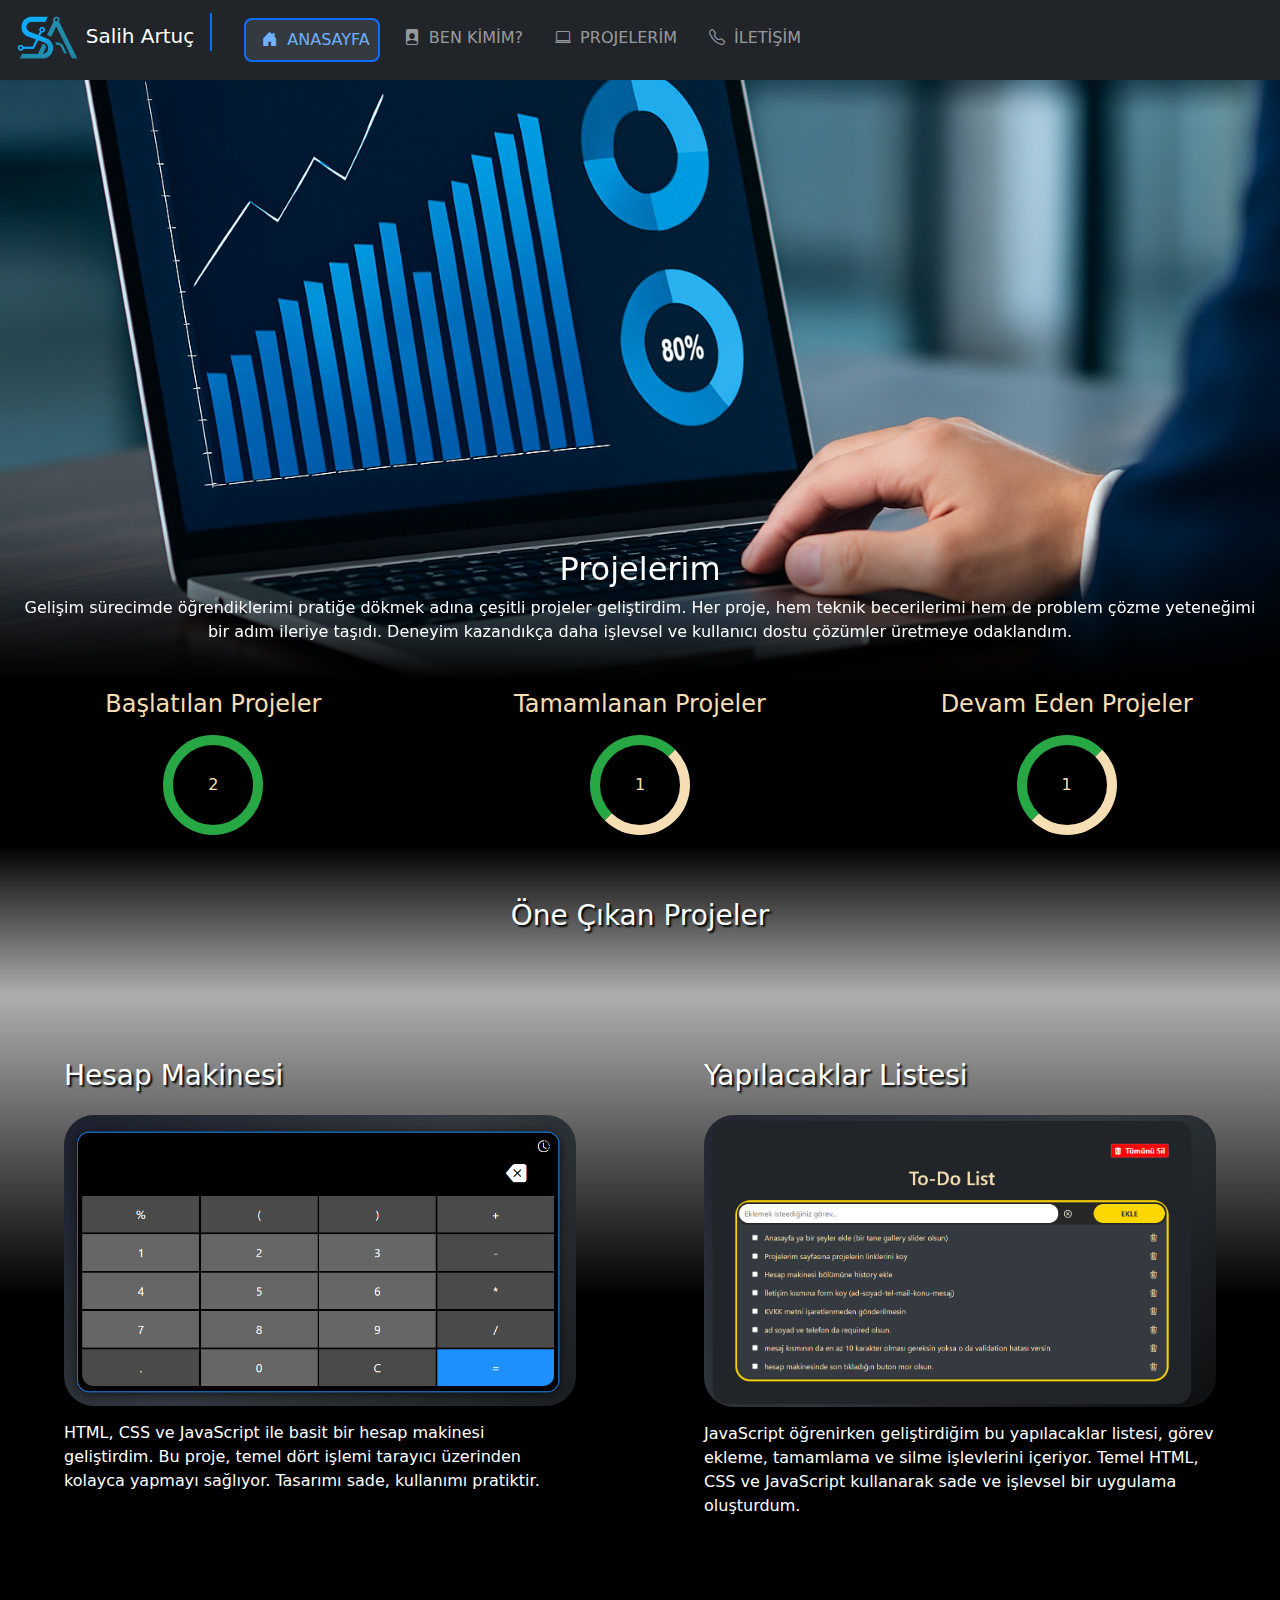
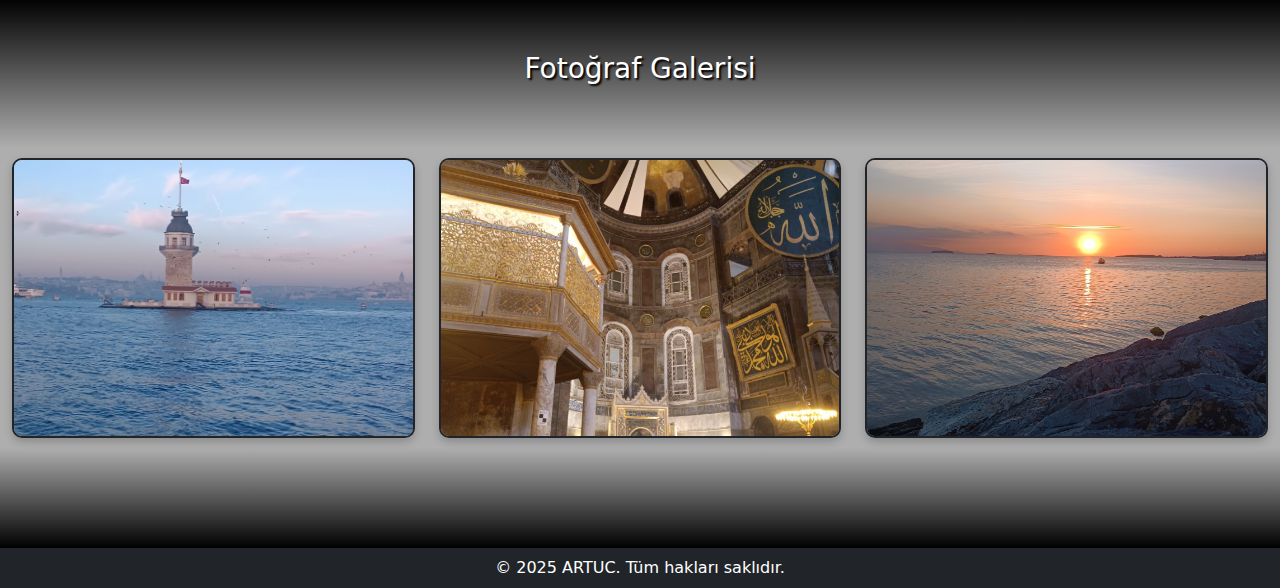
<file: index.html>
<!DOCTYPE html>
<html lang="tr">
	<head>
		<meta charset="utf-8">
		<link rel="stylesheet" href="styles.css">
		<link href="https://cdn.jsdelivr.net/npm/bootstrap@5.3.3/dist/css/bootstrap.min.css" rel="stylesheet">
		<link href="https://cdn.jsdelivr.net/npm/bootstrap-icons/font/bootstrap-icons.css" rel="stylesheet">
		<meta name="viewport" content="width=device-width, initial-scale=1.0">
		<title>Hakkımda|Salih Artuç</title>
	</head>
	<body style="background-color:rgb(174, 174, 174);">
		<!--NAVBAR KISMI-->
		<nav class="navbar navbar-dark bg-dark navbar-expand-lg fixed-top">
			<a class="navbar-brand " id="main-nav" href="index.html">
				<img src="RESİMLER/ChatGPT Image 22 Nis 2025 22_52_01.PNG" class="ms-3" style="max-height: 5vh;">
				<p class="d-inline-block pt-2 pe-3 border-end border-2 border-primary ">Salih Artuç</p>
			</a>

			<!--BUTON MENÜ-->
			<button class="navbar-toggler me-3" type="button" data-bs-toggle="collapse" data-bs-target="#menu" aria-controls="menu" aria-expanded="false" aria-label="Açılır kapanır menü">
				<span class="navbar-toggler-icon "></span>
			</button>

			<div class="collapse navbar-collapse bg-dark ms-3" id="menu">
				<ul class="navbar-nav ">
					<li class="nav-item me-3">
						<a class="nav-link active rounded-3 border border-2 border-primary ps-3" href="index.html">
							<i class="bi bi-house-door-fill me-1"></i>
							ANASAYFA</a>
					</li>
					<li class="nav-item me-3">
						<a class="nav-link" href="hakkımda.html">
							<i class="bi bi-file-person-fill me-1"></i>
							BEN KİMİM?</a>
					</li>
					<li class="nav-item me-3">
						<a class="nav-link" href="projelerim.html">
							<i class="bi bi-laptop me-1"></i>
							PROJELERİM</a>
					</li>
					<li class="nav-item me-3">
						<a class="nav-link" href="iletişim.html">
							<i class="bi bi-telephone me-1"></i>
							İLETİŞİM</a>
					</li>
				</ul>
			</div>
		</nav>



		 <!--anasayfa slider-->
		 <div class="carousel slide" data-bs-ride="carousel" data-bs-interval="3000">
			<div class="carousel-inner">
		
				<div class="carousel-item active">
					<img class="d-block w-100" src="RESİMLER/slider1.png" alt="Slider 1">
					<div class="carousel-caption">
						<a href="projelerim.html">
							<h2>Projelerim</h2>
							<p>Gelişim sürecimde öğrendiklerimi pratiğe dökmek adına çeşitli projeler geliştirdim.
								Her proje, hem teknik becerilerimi hem de problem çözme yeteneğimi bir adım ileriye taşıdı.
								Deneyim kazandıkça daha işlevsel ve kullanıcı dostu çözümler üretmeye odaklandım.</p>
						</a>
					</div>
				</div>
		
				<div class="carousel-item">
					<img class="d-block w-100" src="RESİMLER/slider2.jpeg" alt="Slider 2">
					<div class="carousel-caption">
						<a href="hakkımda.html">
							<h2>Ben Kimim?</h2>
							<p>"Benim kim olduğumu merak ediyorsanız, geçmişim, yeteneklerim ve hedeflerim hakkında daha fazla bilgi edinmek 
								için 'Ben Kimim?' sayfamı ziyaret edebilirsiniz. Kendi yolculuğumda öğrendiklerimi ve deneyimlerimi paylaşarak, 
								sizi daha derin bir anlayışa yönlendirmeyi amaçlıyorum."</p>
						</a>
					</div>
				</div>
		
				<div class="carousel-item">
					<img class="d-block w-100" src="RESİMLER/slider3.png" alt="Slider 3">
					<div class="carousel-caption">
						<a href="iletişim.html">
							<h2>İletişime Geçin...</h2>
							<p>Benimle iletişime geçmek isterseniz, sorularınızı, önerilerinizi veya herhangi bir konuda görüşlerinizi paylaşmak için 
								'İletişim' sayfamı ziyaret edebilirsiniz. Sizinle daha yakın bir bağlantı kurmayı ve yardımcı olmayı dört gözle bekliyorum.</p>
						</a>
					</div>
				</div>
		
			</div>
		</div>
		
		<!--proje grafikleri-->
		<div class="container-fluid main-page-project">
			<div class="row">
				<div class="col-4 d-flex flex-column align-items-center">
					<h4 class="pb-2">Başlatılan Projeler</h4>
					<div class="progress-circle">
						<span>2</span>
					</div>
					  
				</div>
				
				<div class="col-4 d-flex flex-column align-items-center">
					<h4 class="pb-2">Tamamlanan Projeler</h4>
					<div class="progress-circle" id="completed-circle">
						<span>1</span>
					</div>
				</div>

				<div class="col-4 d-flex flex-column align-items-center">
					<h4 class="pb-2">Devam Eden Projeler</h4>
					<div class="progress-circle" id="continued-circle">
						<span>1</span>
					</div>
				</div>
			</div>
		</div>

		<!--Öne Çıkan Projeler-->
		<div class="container-fluid">
			<div class="row">

				<div class="col-12 gallery-caption">
					<h3>Öne Çıkan Projeler</h3>
				</div>

				<div class="col-12 col-lg-6 p-5 image-box">
					<div class="p-3">
						<h3>Hesap Makinesi</h3>
						<a href="https://salih-artuc.github.io/project2-CALCULATOR/" target="_blank">
							<img src="RESİMLER/div-1.png">
						</a>
						<p>HTML, CSS ve JavaScript ile basit bir hesap makinesi geliştirdim. Bu proje, temel dört işlemi tarayıcı üzerinden kolayca yapmayı sağlıyor. Tasarımı sade, kullanımı pratiktir.</p>
						<p></p>
					</div>
				</div>

				<div class="col-12 col-lg-6 p-5 image-box">
					<div class="p-3">
						<h3>Yapılacaklar Listesi</h3>
						<a href="https://salih-artuc.github.io/project3-ToDoList/">
							<img src="RESİMLER/div-2.png" >
						</a>
						<p>JavaScript öğrenirken geliştirdiğim bu yapılacaklar listesi, görev ekleme, tamamlama ve silme işlevlerini içeriyor. Temel HTML, CSS ve JavaScript kullanarak sade ve işlevsel bir uygulama oluşturdum.</p>
					</div>
				</div>

				<div class="col-12 col-lg-6">

				</div>

			</div>
		</div>


		<!--Fotoğraf Galerisi-->
		<div class="gallery container-fluid">
			<div class="row">
				<div class="col-12 gallery-caption">
					<h3>Fotoğraf Galerisi</h3>
				</div>

				<div class="col-12 col-md-6 col-lg-4 gallery-block">
					<a href="RESİMLER/gallery-1.jpg" target="_blank">
						<img src="RESİMLER/gallery-1.jpg" alt="gallery-1">
					</a>
				</div>

				<div class="col-12 col-md-6 col-lg-4 gallery-block">
					<a href="RESİMLER/gallery-2.jpg" target="_blank">
						<img src="RESİMLER/gallery-2.jpg" alt="gallery-2">
					</a>
				</div>

				<div class="col-12 col-md-6 col-lg-4 gallery-block">
					<a href="RESİMLER/gallery3.jpg" target="_blank">
						<img src="RESİMLER/gallery3.jpg" alt="gallery-3">
					</a>
				</div>

				<div class="col-12 gallery-end"></div>
			</div>
		</div>

		<footer class="bg-dark text-white text-center py-2">
			&copy; 2025 ARTUC. Tüm hakları saklıdır.
		</footer>

		<script src="https://cdn.jsdelivr.net/npm/bootstrap@5.3.3/dist/js/bootstrap.bundle.min.js"></script>
	</body>
</html>
</file>
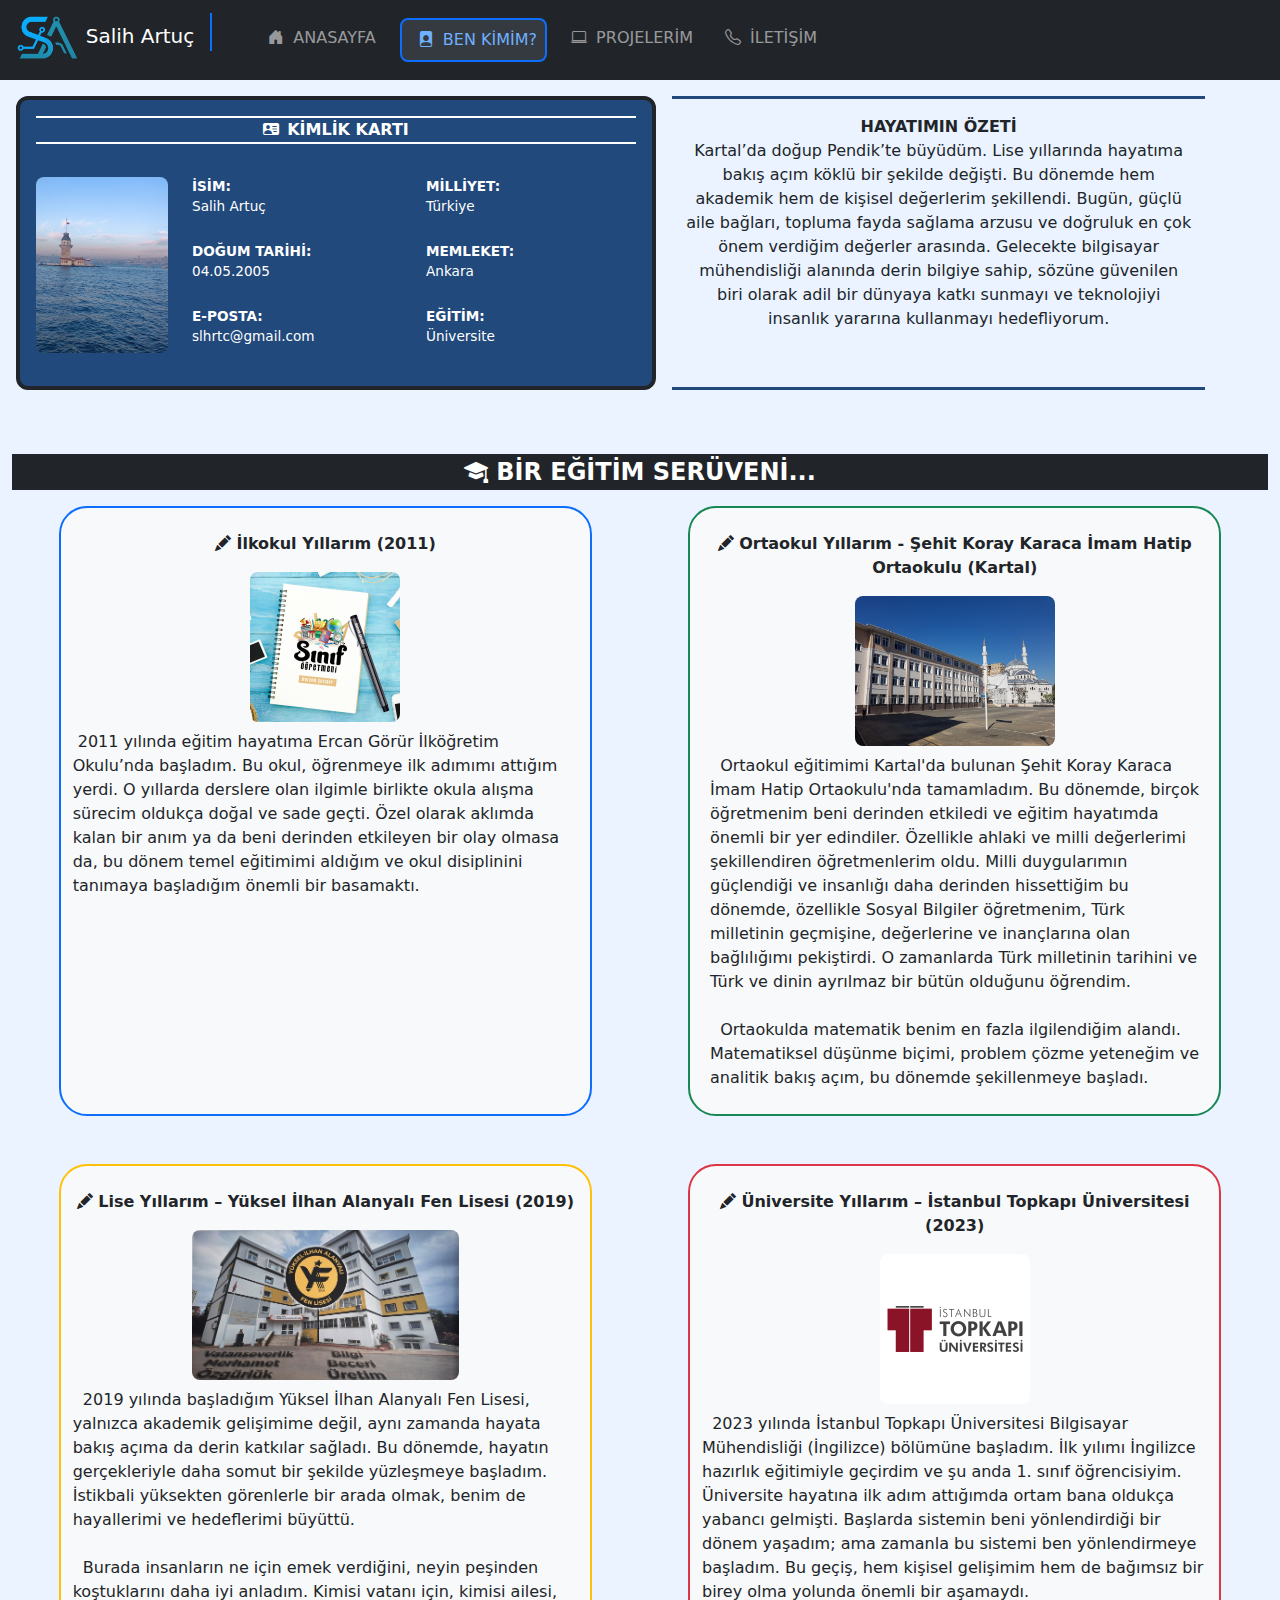
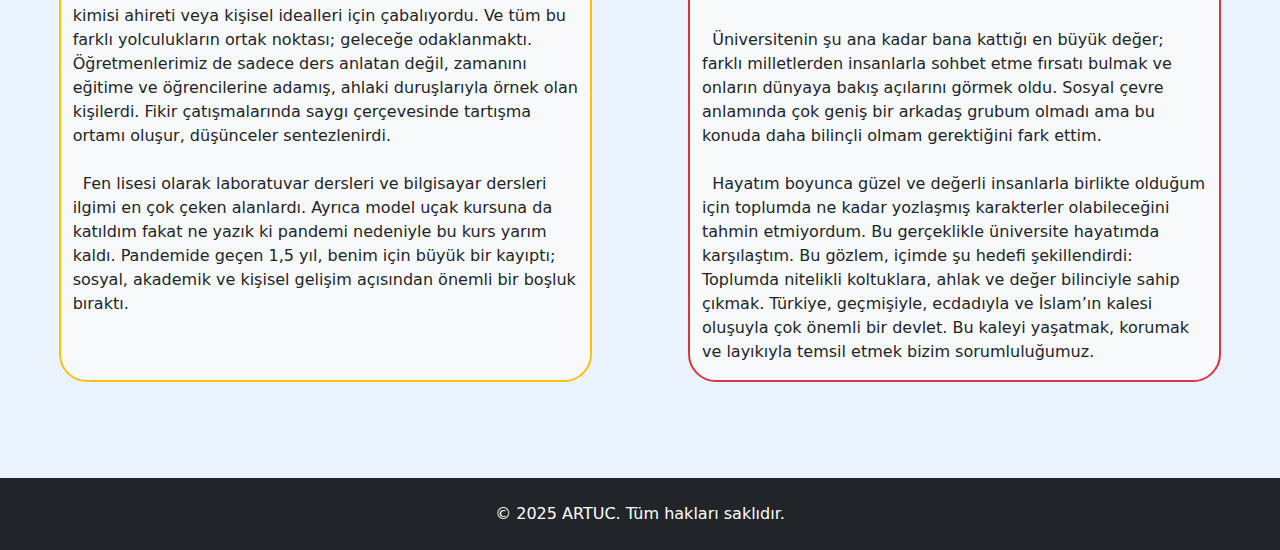
<file: hakkımda.html>
<!DOCTYPE html>
<html lang="tr">
	<head>
		<meta charset="utf-8">
		<link rel="stylesheet" href="styles.css">
		<link href="https://cdn.jsdelivr.net/npm/bootstrap@5.3.3/dist/css/bootstrap.min.css" rel="stylesheet">
		<link href="https://cdn.jsdelivr.net/npm/bootstrap-icons/font/bootstrap-icons.css" rel="stylesheet">
		<meta name="viewport" content="width=device-width, initial-scale=1.0">
		<title>Hakkımda|Salih Artuç</title>
	</head>
	<body style="background-color:rgb(234, 243, 255) ;">
		<!--NAVBAR KISMI-->
		<nav class="navbar navbar-dark bg-dark navbar-expand-lg fixed-top">
			<a class="navbar-brand " href="index.html">
				<img src="RESİMLER/ChatGPT Image 22 Nis 2025 22_52_01.PNG" class="ms-3" style="max-height: 5vh;">
				<p class="d-inline-block pt-2 pe-3 me-2 border-end border-2 border-primary ">Salih Artuç</p>
			</a>

			<!--BUTON MENÜ-->
			<button class="navbar-toggler me-3" type="button" data-bs-toggle="collapse" data-bs-target="#menu" aria-controls="menu" aria-expanded="false" aria-label="Açılır kapanır menü">
				<span class="navbar-toggler-icon "></span>
			</button>

			<div class="collapse navbar-collapse bg-dark ps-4" id="menu">
				<ul class="navbar-nav ">
					<li class="nav-item me-3">
						<a class="nav-link" href="index.html">
							<i class="bi bi-house-door-fill me-1"></i>
							ANASAYFA</a>
					</li>
					<li class="nav-item me-3">
						<a class="nav-link active rounded-3 border border-2 border-primary ps-3" href="hakkımda.html">
							<i class="bi bi-file-person-fill me-1"></i>
							BEN KİMİM?</a>
					</li>
					<li class="nav-item me-3">
						<a class="nav-link" href="projelerim.html">
							<i class="bi bi-laptop me-1"></i>
							PROJELERİM</a>
					</li>
					<li class="nav-item me-3">
						<a class="nav-link" href="iletişim.html">
							<i class="bi bi-telephone me-1"></i>
							İLETİŞİM</a>
					</li>
				</ul>
			</div>
		</nav>

		<!--KART VE HAYAT ÖZET KISMI-->
		<div class="container-fluid">
			<div class="row">
				
				<!--KİMLİK KARTI BÖLÜMÜ-->
				<div class="col-lg-6 text-white p-3 m-lg-3 div-rounded-md border border-4 border-dark" style="  background-color: #21497b;">
					<p class="text-center border-top border-2 border-bottom border-2 border-white "><i class="bi bi-person-vcard-fill me-2"></i><strong>KİMLİK KARTI</strong></p>
					<div class="row">
						<!-- Sol: Fotoğraf -->
						<div class="col-4 col-lg-3 d-flex align-items-center ">
							<img src="RESİMLER/IMG_20250311_075736.jpg" alt="profil fotoğrafı" class="img-fluid my-3 rounded-3" style="max-height: 200px;">
						</div>
				  
					  	<!-- Sağ: Bilgiler-->
					  	<div class="col-8 col-lg-9">
							<div class="row">
						  		
						  		<div class="col-6 mt-3 mb-4 fs-7 fs-sm-6 fs-lg-6 "><strong>İSİM:</strong><br>Salih Artuç</div>
						  		<div class="col-6 mt-3 mb-4 fs-7 fs-sm-6 fs-lg-6 "><strong>MİLLİYET:</strong><br>Türkiye</div>
				  
						  		
						  		<div class="col-6 mb-4 fs-7 fs-sm-6 fs-lg-6 "><strong>DOĞUM TARİHİ:</strong><br>04.05.2005</div>
						  		<div class="col-6 mb-4 fs-7 fs-sm-6 fs-lg-6 "><strong>MEMLEKET:</strong><br>Ankara</div>

								
						  		<div class="col-6 mb-4 fs-7 fs-sm-6 fs-lg-6 "><strong>E-POSTA:</strong><br>slhrtc@gmail.com</div>
						  		<div class="col-6 mb-4 fs-7 fs-sm-6 fs-lg-6 "><strong>EĞİTİM:</strong><br>Üniversite</div>								

							</div>
					  	</div>
					</div>
				</div>
				  
				  

				<!--HAYATIMIN ÖZETİ-->
				<div class="col-lg-5 my-3 py-3 text-center border-solid "><strong>HAYATIMIN ÖZETİ</strong><br>
					Kartal’da doğup Pendik’te büyüdüm. Lise yıllarında hayatıma bakış açım köklü bir şekilde değişti. 
					Bu dönemde hem akademik hem de kişisel değerlerim şekillendi. Bugün, güçlü aile bağları, topluma 
					fayda sağlama arzusu ve doğruluk en çok önem verdiğim değerler arasında. Gelecekte bilgisayar mühendisliği 
					alanında derin bilgiye sahip, sözüne güvenilen biri olarak adil bir dünyaya katkı sunmayı ve teknolojiyi 
					insanlık yararına kullanmayı hedefliyorum.
				</div>
			</div>
		</div>
		
		<!--EĞİTİM SERÜVENİ-->
		<div class="container-fluid">
			<p class="text-center fw-semibold fs-4 mt-5 bg-dark text-white"><i class="bi bi-mortarboard-fill me-2"></i>BİR EĞİTİM SERÜVENİ...</p>
			<div class="row justify-content-center">
				
				<!--İLKOKUL YILLARI-->
				<div class="col-lg-5 mx-lg-4 mx-xl-5 div-rounded-lg border border-2 border-primary bg-light hover-effect-primary">
					<p class="fw-semibold fs-6 text-center pt-4"><i class="bi bi-pencil-fill"></i>
						İlkokul Yıllarım (2011)</p>
					<img src="RESİMLER/sinif-ogretmeni-temali-defter-ve-kalem-ogretmene-hediye-12246-75-B.jpg" class="d-block mx-auto rounded-3" style="max-height: 150px;">
					<p class="text-rigth pt-2">
						&nbsp2011 yılında eğitim hayatıma Ercan Görür İlköğretim Okulu’nda başladım. Bu okul, öğrenmeye ilk adımımı attığım yerdi. O yıllarda derslere olan ilgimle birlikte okula alışma sürecim oldukça doğal ve sade geçti. Özel olarak aklımda kalan bir anım ya da beni derinden etkileyen bir olay olmasa da, bu dönem temel eğitimimi aldığım ve okul disiplinini tanımaya başladığım önemli bir basamaktı.</p>
				</div>

				<!--ORTAOKUL YILLARI-->
				<div class="col-lg-5 mx-lg-4 mx-xl-5 mt-5 mt-lg-0 div-rounded-lg border border-2 border-success bg-light hover-effect-secondary">
					<p class="fw-semibold fs-6 text-center pt-4"><i class="bi bi-pencil-fill"></i>
						Ortaokul Yıllarım - Şehit Koray Karaca İmam Hatip Ortaokulu (Kartal)</p>
					<img src="RESİMLER/20171019_124609.jpg" class="d-block mx-auto rounded-3" style="max-height: 150px;">
					<p class="text-rigth p-2">
						&nbsp;&nbsp;Ortaokul eğitimimi Kartal'da bulunan Şehit Koray Karaca İmam Hatip Ortaokulu'nda tamamladım. Bu dönemde, birçok öğretmenim beni derinden etkiledi ve eğitim hayatımda önemli bir yer edindiler. Özellikle ahlaki ve milli değerlerimi şekillendiren öğretmenlerim oldu. Milli duygularımın güçlendiği ve insanlığı daha derinden hissettiğim bu dönemde, özellikle Sosyal Bilgiler öğretmenim, Türk milletinin geçmişine, değerlerine ve inançlarına olan bağlılığımı pekiştirdi. O zamanlarda Türk milletinin tarihini ve Türk ve dinin ayrılmaz bir bütün olduğunu öğrendim.
						<br><br>&nbsp;&nbsp;Ortaokulda matematik benim en fazla ilgilendiğim alandı. Matematiksel düşünme biçimi, problem çözme yeteneğim ve analitik bakış açım, bu dönemde şekillenmeye başladı.</p>
				</div>
				
				<!--LİSE YILLARI-->
				<div class="col-lg-5 mx-lg-4 mx-xl-5 mt-5 mb-lg-5 div-rounded-lg border border-2 border-warning bg-light hover-effect-warning">
					<p class="fw-semibold fs-6 text-center pt-4"><i class="bi bi-pencil-fill"></i>
						Lise Yıllarım – Yüksel İlhan Alanyalı Fen Lisesi (2019)</p>
					<img src="RESİMLER/k_01110059_whatsappimage20240730at15.13.28.jpg" class="d-block mx-auto rounded-3" style="max-height: 150px;">
					<p class="text-rigth pt-2">
						&nbsp;&nbsp;2019 yılında başladığım Yüksel İlhan Alanyalı Fen Lisesi, yalnızca akademik gelişimime değil, aynı zamanda hayata bakış açıma da derin katkılar sağladı. Bu dönemde, hayatın gerçekleriyle daha somut bir şekilde yüzleşmeye başladım. İstikbali yüksekten görenlerle bir arada olmak, benim de hayallerimi ve hedeflerimi büyüttü.
						<br><br>&nbsp;&nbsp;Burada insanların ne için emek verdiğini, neyin peşinden koştuklarını daha iyi anladım. Kimisi vatanı için, kimisi ailesi, kimisi ahireti veya kişisel idealleri için çabalıyordu. Ve tüm bu farklı yolculukların ortak noktası; geleceğe odaklanmaktı. Öğretmenlerimiz de sadece ders anlatan değil, zamanını eğitime ve öğrencilerine adamış, ahlaki duruşlarıyla örnek olan kişilerdi. Fikir çatışmalarında saygı çerçevesinde tartışma ortamı oluşur, düşünceler sentezlenirdi.
						<br><br>&nbsp;&nbsp;Fen lisesi olarak laboratuvar dersleri ve bilgisayar dersleri ilgimi en çok çeken alanlardı. Ayrıca model uçak kursuna da katıldım fakat ne yazık ki pandemi nedeniyle bu kurs yarım kaldı. Pandemide geçen 1,5 yıl, benim için büyük bir kayıptı; sosyal, akademik ve kişisel gelişim açısından önemli bir boşluk bıraktı.
				</div>

				<!--ÜNİVERSİTE YILLARI-->
				<div class="col-lg-5 mx-lg-4 mx-xl-5 my-5 div-rounded-lg border border-2 border-danger bg-light hover-effect-danger">
					<p class="fw-semibold fs-6 text-center pt-4"><i class="bi bi-pencil-fill"></i>
						Üniversite Yıllarım – İstanbul Topkapı Üniversitesi (2023)</p>
					<img src="RESİMLER/istanbul-topkapi-universitesi-logo-png_seeklogo-455287.png" class="d-block mx-auto rounded-3" style="max-height: 150px;">
					<p class="text-rigth pt-2">
						&nbsp;&nbsp;2023 yılında İstanbul Topkapı Üniversitesi Bilgisayar Mühendisliği (İngilizce) bölümüne başladım. İlk yılımı İngilizce hazırlık eğitimiyle geçirdim ve şu anda 1. sınıf öğrencisiyim. Üniversite hayatına ilk adım attığımda ortam bana oldukça yabancı gelmişti. Başlarda sistemin beni yönlendirdiği bir dönem yaşadım; ama zamanla bu sistemi ben yönlendirmeye başladım. Bu geçiş, hem kişisel gelişimim hem de bağımsız bir birey olma yolunda önemli bir aşamaydı.
						<br><br>&nbsp;&nbsp;Üniversitenin şu ana kadar bana kattığı en büyük değer; farklı milletlerden insanlarla sohbet etme fırsatı bulmak ve onların dünyaya bakış açılarını görmek oldu. Sosyal çevre anlamında çok geniş bir arkadaş grubum olmadı ama bu konuda daha bilinçli olmam gerektiğini fark ettim.
						<br><br>&nbsp;&nbsp;Hayatım boyunca güzel ve değerli insanlarla birlikte olduğum için toplumda ne kadar yozlaşmış karakterler olabileceğini tahmin etmiyordum. Bu gerçeklikle üniversite hayatımda karşılaştım. Bu gözlem, içimde şu hedefi şekillendirdi: Toplumda nitelikli koltuklara, ahlak ve değer bilinciyle sahip çıkmak. Türkiye, geçmişiyle, ecdadıyla ve İslam’ın kalesi oluşuyla çok önemli bir devlet. Bu kaleyi yaşatmak, korumak ve layıkıyla temsil etmek bizim sorumluluğumuz.						
				</div>

			</div>
		</div>

		<footer class="bg-dark text-white text-center py-4 mt-5">
			&copy; 2025 ARTUC. Tüm hakları saklıdır.
		</footer>

		<script src="https://cdn.jsdelivr.net/npm/bootstrap@5.3.3/dist/js/bootstrap.bundle.min.js"></script>
	</body>
</html>
</file>
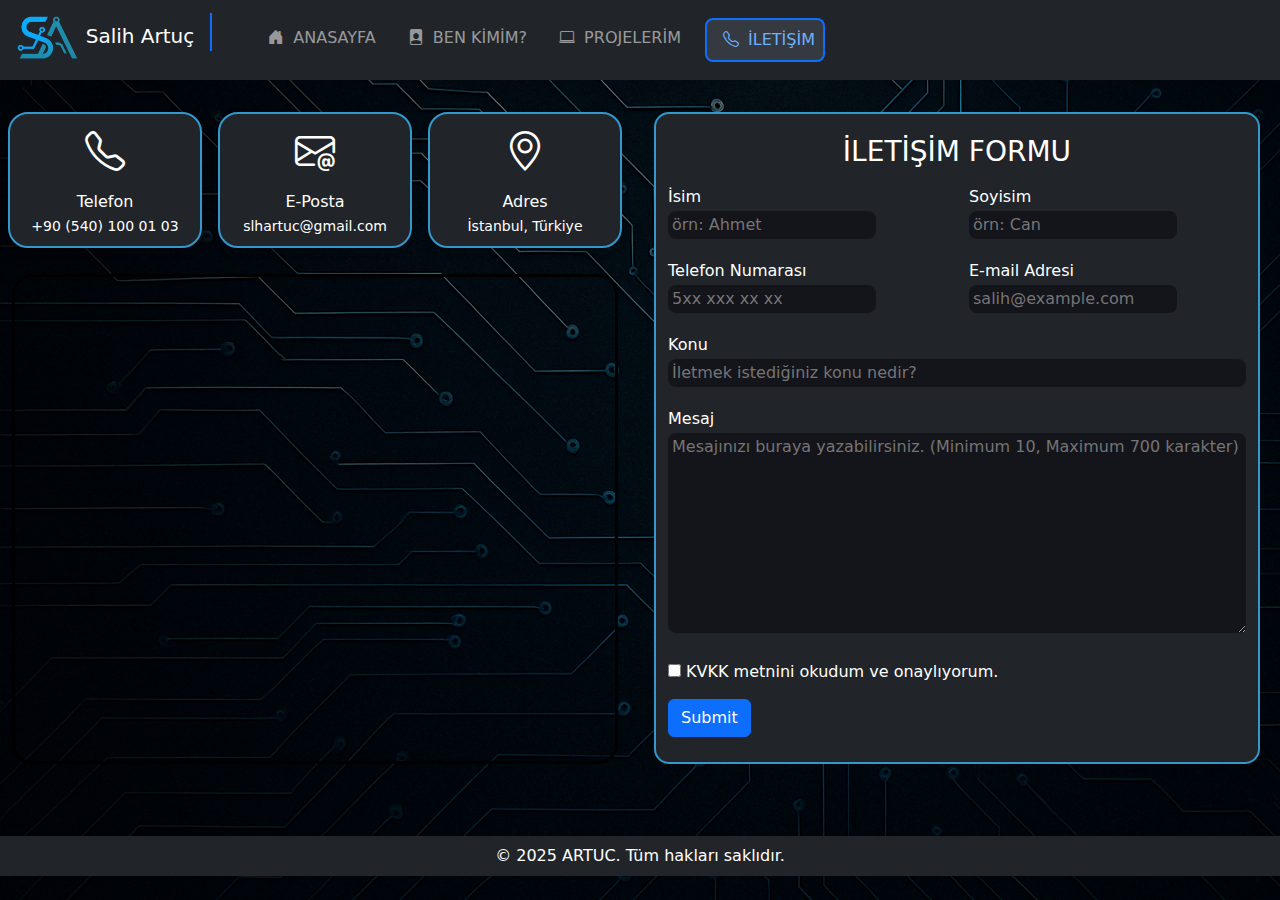
<file: iletişim.html>
<!DOCTYPE html>
<html lang="tr">
	<head>
		<meta charset="utf-8">
		<link rel="stylesheet" href="styles.css">
		<link href="https://cdn.jsdelivr.net/npm/bootstrap@5.3.3/dist/css/bootstrap.min.css" rel="stylesheet">
		<link href="https://cdn.jsdelivr.net/npm/bootstrap-icons/font/bootstrap-icons.css" rel="stylesheet">
		<meta name="viewport" content="width=device-width, initial-scale=1.0">
		<title>Hakkımda|Salih Artuç</title>
	</head>
	<body style="background-image: url(RESİMLER/ChatGPT\ Image\ 29\ Nis\ 2025\ 12_21_52.png);">
		<!--NAVBAR KISMI-->
		<nav class="navbar navbar-dark bg-dark navbar-expand-lg fixed-top">
			<a class="navbar-brand " href="index.html">
				<img src="RESİMLER/ChatGPT Image 22 Nis 2025 22_52_01.PNG" class="ms-3" style="max-height: 5vh;">
				<p class="d-inline-block pt-2 pe-3 me-2 border-end border-2 border-primary ">Salih Artuç</p>
			</a>

			<!--BUTON MENÜ-->
			<button class="navbar-toggler me-3" type="button" data-bs-toggle="collapse" data-bs-target="#menu" aria-controls="menu" aria-expanded="false" aria-label="Açılır kapanır menü">
				<span class="navbar-toggler-icon "></span>
			</button>

			<div class="collapse navbar-collapse bg-dark ps-4" id="menu">
				<ul class="navbar-nav ">
					<li class="nav-item me-3">
						<a class="nav-link" href="index.html">
							<i class="bi bi-house-door-fill me-1"></i>
							ANASAYFA</a>
					</li>
					<li class="nav-item me-3">
						<a class="nav-link" href="hakkımda.html">
							<i class="bi bi-file-person-fill me-1"></i>
							BEN KİMİM?</a>
					</li>
					<li class="nav-item me-3">
						<a class="nav-link" href="projelerim.html">
							<i class="bi bi-laptop me-1"></i>
							PROJELERİM</a>
					</li>
					<li class="nav-item me-3">
						<a class="nav-link active rounded-3 border border-2 border-primary ps-3" href="iletişim.html">
							<i class="bi bi-telephone me-1"></i>
							İLETİŞİM</a>
					</li>
				</ul>
			</div>
		</nav>

		<div class="container-fluid mt-2 mx-0 ps-0">
			<div class="row">
				<div class="col-12 col-lg-6 p-3 ps-4 d-inline-block">

					<!--telefon- e-posta- ve adres kutucukları-->
					<div class="row d-flex justify-content-center">
						<div class="col-12 col-lg-4 p-2">
							<div class="communication-box">
								<i class="bi bi-telephone d-inline-block fs-1 my-2"></i>
								<p class="mb-2">Telefon<br>
								<small>+90 (540) 100 01 03</small>
								</p>
							</div>
						</div>
					
						<div class="col-12 col-lg-4 p-2">
							<div class="communication-box">
								<i class="bi bi-envelope-at d-inline-block fs-1 my-2"></i>
								<p class="mb-2">E-Posta<br>
								<small>slhartuc@gmail.com</small>
								</p>
							</div>
						</div>
					
						<div class="col-12 col-lg-4 p-2">
							<div class="communication-box">
								<i class="bi bi-geo-alt d-inline-block fs-1 my-2"></i>
								<p class="mb-2">Adres<br>
								<small>İstanbul, Türkiye</small>
								</p>
							</div>
						</div>
					</div>
					<div class="map-container col-12">

						<!-- Google Maps bölümü-->
						<iframe id="maps"
							src="https://www.google.com/maps?q=Istanbul&output=embed&maptype=satellite&zoom=21" loading="lazy">
						</iframe>
					</div>
				</div>

				<!--form sayfası-->
				<div class="col-12 col-lg-6 px-3 py-4">
					<div class="row d-flex justify-content-center px-3 py-0">
						<form action="" id="communication-form">
							<h3 class="text-center my-3">İLETİŞİM FORMU</h3>

							<div class="row">
								<div class="col-12 col-lg-6">
									<label for="name">
										İsim
									</label><br>
									<input type="text" id="name" placeholder="örn: Ahmet" minlength="3" maxlength="30" required>

								</div>

								<div class="col-12 col-lg-6">
									<label for="surname">
										Soyisim
									</label><br>
									<input type="text" id="surname" placeholder="örn: Can" minlength="3" maxlength="15" required>
								</div>

								<div class="col-12 col-lg-6">
									<label for="number">
										Telefon Numarası
									</label><br>
									<input type="tel" id="phone-number" placeholder="5xx xxx xx xx" maxlength="10">
								</div>

								<div class="col-12 col-lg-6">
									<label for="email" >
										E-mail Adresi
									</label><br>
									<input type="email" id="email" placeholder="salih@example.com" maxlength="70" required>
								</div>

								<div class="col-12">
									<label for="topic">
										Konu
									</label><br>
									<input type="text" id="topic" placeholder="İletmek istediğiniz konu nedir?" minlength="3" maxlength="50" required>

								</div>

								<div class="col-12 col-lg-12">
									<label for="message">
										Mesaj
									</label><br>
									<textarea type="text" id="message" placeholder="Mesajınızı buraya yazabilirsiniz. (Minimum 10, Maximum 700 karakter)" minlength="10" maxlength="700" required></textarea>

								</div>
							</div>

							<div class=>
								<input type="checkbox" id="kvkk" required>
								<label for="kvkk">
								  KVKK metnini okudum ve onaylıyorum.
								</label>
							</div>
							<input class="btn btn-primary" type="submit" id="submit">
						</form>
					</div>
				</div>
			</div>
		</div>
		
		  

		<footer class="bg-dark text-white text-center py-2 mt-5">
			&copy; 2025 ARTUC. Tüm hakları saklıdır.
		</footer>

		<script src="https://cdn.jsdelivr.net/npm/bootstrap@5.3.3/dist/js/bootstrap.bundle.min.js"></script>
	</body>
</html>
</file>
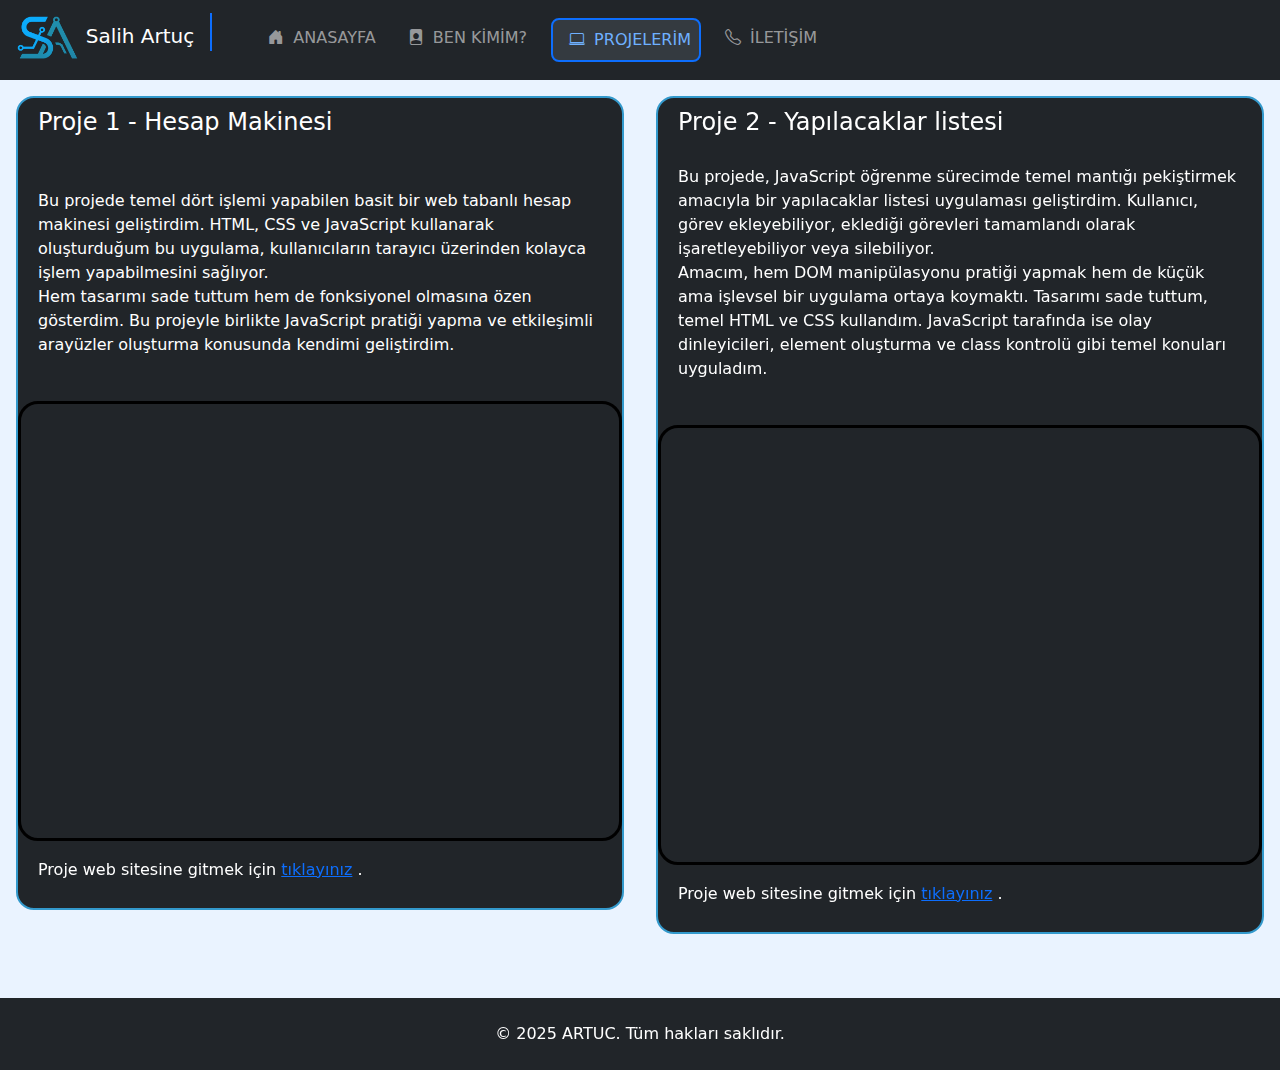
<file: projelerim.html>
<!DOCTYPE html>
<html lang="tr">
	<head>
		<meta charset="utf-8">
		<link rel="stylesheet" href="styles.css">
		<link href="https://cdn.jsdelivr.net/npm/bootstrap@5.3.3/dist/css/bootstrap.min.css" rel="stylesheet">
		<link href="https://cdn.jsdelivr.net/npm/bootstrap-icons/font/bootstrap-icons.css" rel="stylesheet">
		<meta name="viewport" content="width=device-width, initial-scale=1.0">
		<title>Hakkımda|Salih Artuç</title>
	</head>
	<body style="background-color:rgb(234, 243, 255) ;">
		<!--NAVBAR KISMI-->
		<nav class="navbar navbar-dark bg-dark navbar-expand-lg fixed-top">
			<a class="navbar-brand " href="index.html">
				<img src="RESİMLER/ChatGPT Image 22 Nis 2025 22_52_01.PNG" class="ms-3" style="max-height: 5vh;">
				<p class="d-inline-block pt-2 pe-3 me-2 border-end border-2 border-primary ">Salih Artuç</p>
			</a>

			<!--BUTON MENÜ-->
			<button class="navbar-toggler me-3" type="button" data-bs-toggle="collapse" data-bs-target="#menu" aria-controls="menu" aria-expanded="false" aria-label="Açılır kapanır menü">
				<span class="navbar-toggler-icon "></span>
			</button>

			<div class="collapse navbar-collapse bg-dark ps-4" id="menu">
				<ul class="navbar-nav ">
					<li class="nav-item me-3">
						<a class="nav-link" href="index.html">
							<i class="bi bi-house-door-fill me-1"></i>
							ANASAYFA</a>
					</li>
					<li class="nav-item me-3">
						<a class="nav-link" href="hakkımda.html">
							<i class="bi bi-file-person-fill me-1"></i>
							BEN KİMİM?</a>
					</li>
					<li class="nav-item me-3">
						<a class="nav-link active rounded-3 border border-2 border-primary ps-3" href="projelerim.html">
							<i class="bi bi-laptop me-1"></i>
							PROJELERİM</a>
					</li>
					<li class="nav-item me-3">
						<a class="nav-link" href="iletişim.html">
							<i class="bi bi-telephone me-1"></i>
							İLETİŞİM</a>
					</li>
				</ul>
			</div>
		</nav>

		<!--Proje kutucukları-->
		<div class="container-fluid">
			<div class="row">
				
				<!--Proje 1-->
				<div class="col-12 col-lg-6 p-3">
					<div class="project-box">
						<h4 class="project-title">Proje 1 - Hesap Makinesi</h4>
						<p class="project-title"><br>Bu projede temel dört işlemi yapabilen basit bir web tabanlı hesap makinesi geliştirdim. HTML, CSS ve JavaScript kullanarak oluşturduğum bu uygulama, kullanıcıların tarayıcı üzerinden kolayca işlem yapabilmesini sağlıyor.<br> Hem tasarımı sade tuttum hem de fonksiyonel olmasına özen gösterdim. Bu projeyle birlikte JavaScript pratiği yapma ve etkileşimli arayüzler oluşturma konusunda kendimi geliştirdim.</p>
						<iframe src="https://salih-artuc.github.io/project2-CALCULATOR/" frameborder="0"></iframe>
						<p class="project-title">Proje web sitesine gitmek için 
							<a href="https://salih-artuc.github.io/project2-CALCULATOR/" target="_blank"> tıklayınız</a>
						.</p>
					</div>
				</div>

				<div class="col-12 col-lg-6 p-3">
					<div class="project-box">
						<h4 class="project-title">Proje 2 - Yapılacaklar listesi</h4>
						<p class="project-title">Bu projede, JavaScript öğrenme sürecimde temel mantığı pekiştirmek amacıyla bir yapılacaklar listesi uygulaması geliştirdim. Kullanıcı, görev ekleyebiliyor, eklediği görevleri tamamlandı olarak işaretleyebiliyor veya silebiliyor.<br>
							Amacım, hem DOM manipülasyonu pratiği yapmak hem de küçük ama işlevsel bir uygulama ortaya koymaktı. Tasarımı sade tuttum, temel HTML ve CSS kullandım. JavaScript tarafında ise olay dinleyicileri, element oluşturma ve class kontrolü gibi temel konuları uyguladım.</p>
						<iframe src="https://salih-artuc.github.io/project3-ToDoList/
						" frameborder="0"></iframe>
						<p class="project-title">Proje web sitesine gitmek için 
							<a href="https://salih-artuc.github.io/project3-ToDoList/
							" target="_blank"> tıklayınız</a>
						.</p>
					</div>
				</div>
			</div>
		</div>

		<footer class="bg-dark text-white text-center py-4 mt-5">
			&copy; 2025 ARTUC. Tüm hakları saklıdır.
		</footer>

		<script src="https://cdn.jsdelivr.net/npm/bootstrap@5.3.3/dist/js/bootstrap.bundle.min.js"></script>
	</body>
</html>
</file>
<file: styles.css>
body{
	padding-top: 80px;
}


/* hakkımda bölümü*/
.fs-7 { font-size: 0.75rem; } 
@media (min-width: 500px) {
	.fs-sm-6 { font-size: 0.9rem; }
}
@media (min-width: 768px) {
	.fs-md-8 { font-size: 0.75rem; }
}

.div-rounded-md{
	border-radius: 0rem;
}

.div-rounded-lg{
	border-radius: 0rem;
}

.m-lg-3{
	margin: 0;
}

.border-solid{
	border-top: 3px solid #21497b;
	border-bottom: 3px solid #21497b;
}

@media (min-width: 992px) {
	.fs-lg-6 {
		font-size: 0.85rem;
	}

    .div-rounded-md {
      border-radius: 0.75rem;
    }

    .div-rounded-lg {
      border-radius: 1.75rem;
    }

	.m-lg-3{
		margin: 1rem;
	}
}

.nav-link.active {
	color: #6fb0ff !important;
	background-color: #343a40;
}

.hover-effect-primary {
	transition: all 0.3s ease !important; 
}
.hover-effect-primary:hover {
	background-color: #0d6efd !important;
	color: white !important;
}

.hover-effect-secondary {
	transition: all 0.3s ease !important; 
}
.hover-effect-secondary:hover {
	background-color: #198754 !important;
	color: white !important;
}

.hover-effect-danger {
	transition: all 0.3s ease !important; 
}
.hover-effect-danger:hover {
	background-color: #dc3545 !important;
	color: white !important;
}

.hover-effect-warning {
	transition: all 0.3s ease !important; 
}
.hover-effect-warning:hover {
	background-color: #ffc107 !important;
	color: black !important;
}


/* iletişim bölümü*/
.communication-box{
	background-color: #212529;
	color: white;
	border: 2px solid #3399cc;
	border-radius: 20px;
	text-align: center;
	box-shadow: 0 4px 10px rgba(0, 0, 0, 0.1);
}

.communication-box:hover{
	border: 2px solid #3399cc;
	background-color:rgb(19, 19, 26);
}

iframe{
	width: 100%;
	height: 440px;
	margin-top: 18px;
	border-radius: 20px;
	border: 3px solid black !important;
}

#maps{
	height: 490px;
}
@media(max-width: 992px){
	#maps{
		height: 250px;
	}
}

#communication-form{
	background-color: rgba(33,37,41,255);
	color: white;
}

form{
	padding: 5px;
	border-radius: 15px;
	border: #3399cc solid 2px;
}

input, textarea{
	background-color: rgba(19, 19, 26, 0.9);
	color: white;
	border: none;
	border-radius: 8px;
	margin-bottom: 20px !important;
	margin-top: 2px !important;
	padding: 2px 4px;
}

#topic{
	width: 100%;
}

#message{
	width: 100%;
	height: 200px;
}



/*Projelerim kısmı*/
.project-box{
	background-color: rgba(33,37,41,255);
	color: white;
	border-radius: 18px;
	padding: 0;
	border: #3399cc solid 2px;
}
.project-title{
	padding: 10px 20px;
}


/*Anasayfa kısmı*/

.carousel{
	display: flex;
	width: 100%;
	height: 600px;
	float: right;
}

.carousel-item{
	height: 600px;
}

.carousel-item img {
    width: 100%;
    height: 100%;
    object-fit: cover;
	object-position: center;
}

.carousel-caption {
	bottom: 0 !important;
	left: 0 !important;
	width: 100%;
	padding: 20px;
	background: linear-gradient(to top, rgba(0, 0, 0, 1), rgba(0, 0, 0, 0));
	text-align: center;
  }
  
.carousel-caption a{
	text-decoration: none;
	color: white;
}
  
.main-page-project{
	width: 100%;
	float: right;
	padding: 10px;
	background-color: black;
	color: wheat;
	text-align: center;
	align-items: center;

}

.progress-circle {
  	width: 100px;
  	height: 100px;
  	border-radius: 50%;
  	border: 10px solid #28a745;
  	position: relative;
  	display: flex;
  	justify-content: center;
  	align-items: center;
}
#completed-circle, #continued-circle{
	border-bottom-color: wheat;
	border-right-color: wheat;
}

.gallery-caption {
	background: linear-gradient(rgba(0,0,0,1), rgba(0,0,0,0));
	height: 150px;
	color: white;
	display: flex;
	justify-content: center;
	align-items: center;
	text-shadow: 2px 2px 2px black; 
}
.gallery-block{
	padding: 10px;
	height: 300px;
}
.gallery-block a img{
	object-fit: cover;
	object-position: center;
	width: 100%;
	height: 100%;
	object-fit: cover;
	object-position: center;
	border-radius: 10px;
	box-shadow: 0 4px 8px rgba(0, 0, 0, 0.2);
	border: #212529 solid 2px;
}
.gallery-block a img:hover{
	transform: scale(1.03);
	transition: transform 0.3s ease
}
.gallery-end{
	background: linear-gradient(rgba(0,0,0,0), rgba(0,0,0,1) );
	height: 100px;
}
.image-box{
	background: linear-gradient(rgba(0,0,0,0), rgba(0,0,0,1), rgba(0,0,0));
	color: white;
	text-shadow: 2px 2px 2px black; 
}
.image-box img{
	width: 100%;
	height: auto;
	margin: 15px 0 ;
	object-fit: cover;
	border-radius: 30px;
}
.image-box img:hover{
	transform: scale(1.03);
	transition: transform 0.3s ease;
}
</file>
